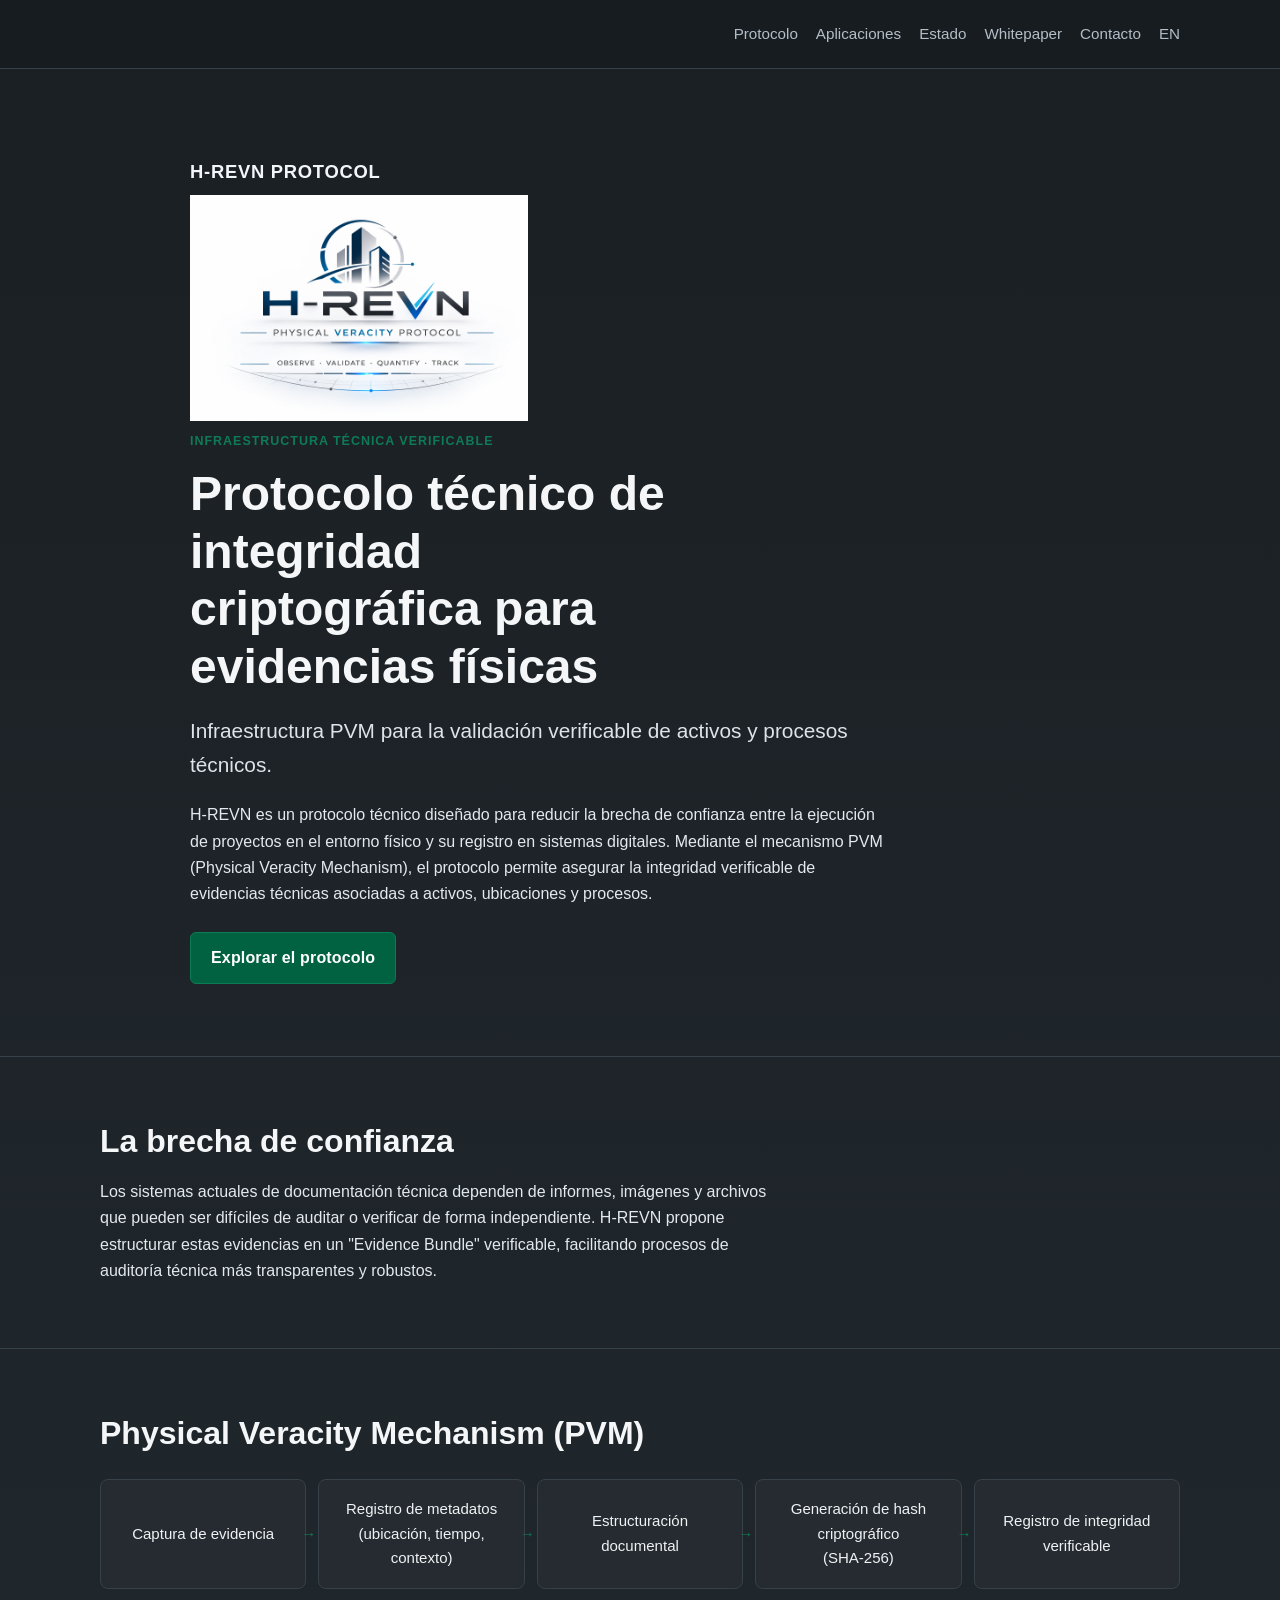
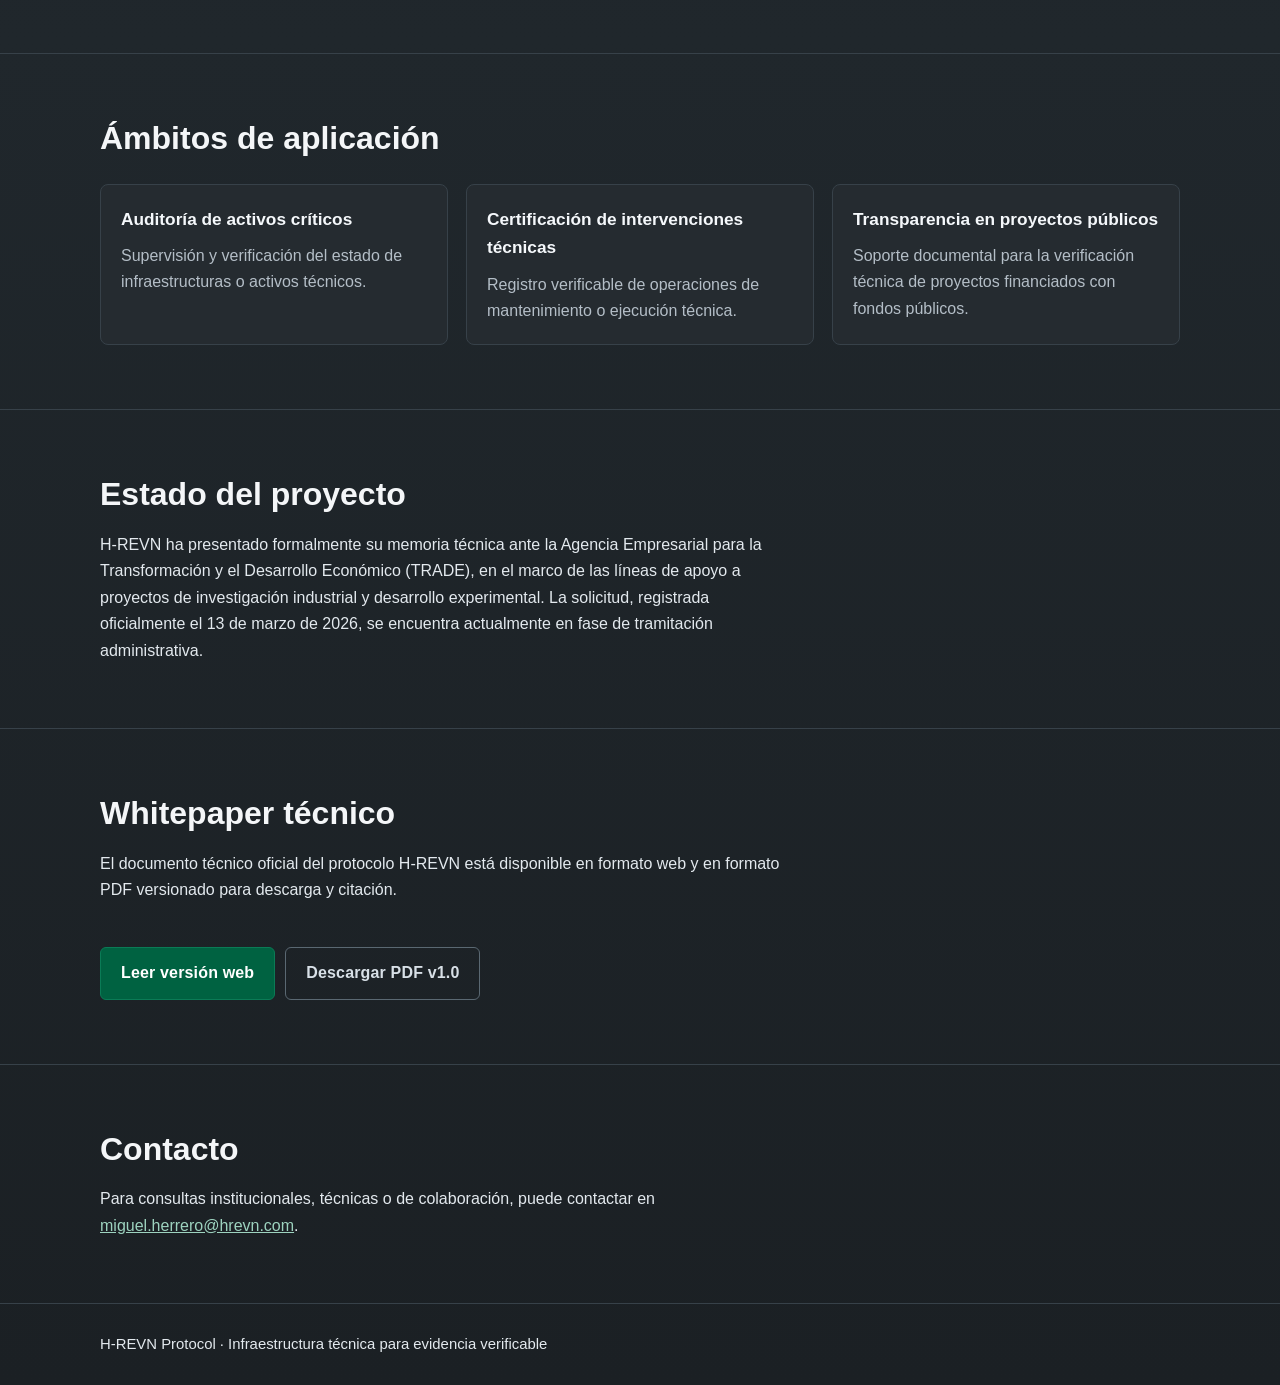
<file: index.html>
<!doctype html>
<html lang="es">
  <head>
    <meta charset="UTF-8" />
    <meta name="viewport" content="width=device-width, initial-scale=1.0" />
    <title>H-REVN Protocol | Integridad criptográfica para evidencias físicas</title>
    <meta
      name="description"
      content="H-REVN Protocol is a technical protocol for cryptographic integrity of physical evidence, focused on verifiable technical audits in public innovation programs."
    />
    <meta
      name="keywords"
      content="H-REVN, cryptographic integrity, physical evidence verification, technical audit, digital evidence protocol, PVM, Physical Veracity Mechanism"
    />
    <meta name="author" content="H-REVN Protocol" />
    <meta name="robots" content="index, follow" />
    <link rel="canonical" href="https://hrevn.com/" />
    <link rel="alternate" hreflang="es" href="https://hrevn.com/" />
    <link rel="alternate" hreflang="en" href="https://hrevn.com/en/" />
    <link rel="alternate" hreflang="x-default" href="https://hrevn.com/" />
    <link rel="icon" href="/assets/favicon.png?v=2" sizes="32x32" type="image/png" />
    <link rel="icon" href="/assets/favicon.png?v=2" sizes="192x192" type="image/png" />
    <link rel="apple-touch-icon" href="/assets/favicon.png?v=2" />

    <meta property="og:type" content="website" />
    <meta property="og:locale" content="es_ES" />
    <meta property="og:site_name" content="H-REVN Protocol" />
    <meta property="og:title" content="H-REVN Protocol | Integridad criptográfica para evidencias físicas" />
    <meta
      property="og:description"
      content="Technical protocol for cryptographic integrity of physical evidence using the Physical Veracity Mechanism (PVM)."
    />
    <meta property="og:url" content="https://hrevn.com/" />
    <meta property="og:image" content="https://hrevn.com/assets/og-image.png" />
    <meta property="og:image:width" content="1200" />
    <meta property="og:image:height" content="630" />

    <meta name="twitter:card" content="summary_large_image" />
    <meta name="twitter:title" content="H-REVN Protocol | Integridad criptográfica para evidencias físicas" />
    <meta
      name="twitter:description"
      content="Technical protocol for cryptographic integrity of physical evidence."
    />
    <meta name="twitter:image" content="https://hrevn.com/assets/og-image.png" />

    <script type="application/ld+json">
      {
        "@context": "https://schema.org",
        "@graph": [
          {
            "@id": "https://hrevn.com/#website",
            "@type": "WebSite",
            "name": "H-REVN Protocol",
            "url": "https://hrevn.com/",
            "description": "technical protocol for cryptographic integrity of physical evidence",
            "inLanguage": "es",
            "publisher": {
              "@id": "https://hrevn.com/#organization"
            }
          },
          {
            "@id": "https://hrevn.com/#webpage",
            "@type": "WebPage",
            "url": "https://hrevn.com/",
            "name": "H-REVN Protocol | Integridad criptográfica para evidencias físicas",
            "isPartOf": {
              "@id": "https://hrevn.com/#website"
            },
            "about": {
              "@id": "https://hrevn.com/#software"
            },
            "inLanguage": "es"
          },
          {
            "@id": "https://hrevn.com/#organization",
            "@type": "Organization",
            "name": "H-REVN Protocol",
            "url": "https://hrevn.com/",
            "description": "technical protocol for cryptographic integrity of physical evidence",
            "logo": "https://hrevn.com/assets/logo-hrevn.png",
            "email": "miguel.herrero@hrevn.com",
            "contactPoint": [
              {
                "@type": "ContactPoint",
                "contactType": "institutional inquiries",
                "email": "miguel.herrero@hrevn.com",
                "availableLanguage": ["es", "en"],
                "url": "https://hrevn.com/#contacto"
              }
            ],
            "sameAs": [
              "https://github.com/ai-human-andalusia"
            ]
          },
          {
            "@id": "https://hrevn.com/#software",
            "@type": "SoftwareApplication",
            "name": "H-REVN Protocol - PVM Reference Engine",
            "applicationCategory": "BusinessApplication",
            "operatingSystem": "Web",
            "description": "technical protocol for cryptographic integrity of physical evidence",
            "url": "https://hrevn.com/",
            "publisher": {
              "@id": "https://hrevn.com/#organization"
            }
          }
        ]
      }
    </script>

    <link rel="stylesheet" href="styles.css" />
  </head>
  <body>
    <header class="site-header">
      <div class="container header-inner">
        <nav aria-label="Principal">
          <a href="#protocolo">Protocolo</a>
          <a href="#aplicacion">Aplicaciones</a>
          <a href="#estado">Estado</a>
          <a href="whitepaper/">Whitepaper</a>
          <a href="#contacto">Contacto</a>
          <a href="en/" lang="en">EN</a>
        </nav>
      </div>
    </header>

    <main>
      <section class="hero" id="inicio">
        <div class="container hero-content">
          <p class="hero-brand-title">H-REVN Protocol</p>
          <img
            class="hero-logo"
            src="assets/logo-hrevn.png"
            alt="H-REVN Protocol"
            width="1536"
            height="1024"
          />
          <p class="eyebrow">Infraestructura técnica verificable</p>
          <h1>Protocolo técnico de integridad criptográfica para evidencias físicas</h1>
          <p class="subtitle">
            Infraestructura PVM para la validación verificable de activos y procesos técnicos.
          </p>
          <p>
            H-REVN es un protocolo técnico diseñado para reducir la brecha de confianza entre la
            ejecución de proyectos en el entorno físico y su registro en sistemas digitales.
            Mediante el mecanismo PVM (Physical Veracity Mechanism), el protocolo permite asegurar
            la integridad verificable de evidencias técnicas asociadas a activos, ubicaciones y
            procesos.
          </p>
          <a class="btn" href="#protocolo">Explorar el protocolo</a>
        </div>
      </section>

      <section class="section" id="brecha">
        <div class="container">
          <h2>La brecha de confianza</h2>
          <p>
            Los sistemas actuales de documentación técnica dependen de informes, imágenes y archivos
            que pueden ser difíciles de auditar o verificar de forma independiente. H-REVN propone
            estructurar estas evidencias en un "Evidence Bundle" verificable, facilitando procesos
            de auditoría técnica más transparentes y robustos.
          </p>
        </div>
      </section>

      <section class="section" id="protocolo">
        <div class="container">
          <h2>Physical Veracity Mechanism (PVM)</h2>
          <div class="flow" role="list" aria-label="Flujo técnico del protocolo PVM">
            <div class="flow-step" role="listitem">Captura de evidencia</div>
            <div class="flow-step" role="listitem">Registro de metadatos<br />(ubicación, tiempo, contexto)</div>
            <div class="flow-step" role="listitem">Estructuración documental</div>
            <div class="flow-step" role="listitem">Generación de hash criptográfico<br />(SHA-256)</div>
            <div class="flow-step" role="listitem">Registro de integridad verificable</div>
          </div>
        </div>
      </section>

      <section class="section" id="aplicacion">
        <div class="container">
          <h2>Ámbitos de aplicación</h2>
          <div class="cards">
            <article class="card">
              <h3>Auditoría de activos críticos</h3>
              <p>
                Supervisión y verificación del estado de infraestructuras o activos técnicos.
              </p>
            </article>
            <article class="card">
              <h3>Certificación de intervenciones técnicas</h3>
              <p>
                Registro verificable de operaciones de mantenimiento o ejecución técnica.
              </p>
            </article>
            <article class="card">
              <h3>Transparencia en proyectos públicos</h3>
              <p>
                Soporte documental para la verificación técnica de proyectos financiados con fondos
                públicos.
              </p>
            </article>
          </div>
        </div>
      </section>

      <section class="section" id="estado">
        <div class="container">
          <h2>Estado del proyecto</h2>
          <p>
            H-REVN ha presentado formalmente su memoria técnica ante la Agencia Empresarial para la
            Transformación y el Desarrollo Económico (TRADE), en el marco de las líneas de apoyo a
            proyectos de investigación industrial y desarrollo experimental. La solicitud, registrada
            oficialmente el 13 de marzo de 2026, se encuentra actualmente en fase de tramitación
            administrativa.
          </p>
        </div>
      </section>

      <section class="section" id="whitepaper">
        <div class="container">
          <h2>Whitepaper técnico</h2>
          <p>
            El documento técnico oficial del protocolo H-REVN está disponible en formato web y en
            formato PDF versionado para descarga y citación.
          </p>
          <p class="actions-row">
            <a class="btn" href="whitepaper/">Leer versión web</a>
            <a class="btn btn-secondary" href="whitepaper/HREVN_Protocol_White_Paper_v1.0.pdf" download
              >Descargar PDF v1.0</a
            >
          </p>
        </div>
      </section>

      <section class="section" id="contacto">
        <div class="container">
          <h2>Contacto</h2>
          <p>
            Para consultas institucionales, técnicas o de colaboración, puede contactar en
            <a href="mailto:miguel.herrero@hrevn.com">miguel.herrero@hrevn.com</a>.
          </p>
        </div>
      </section>
    </main>

    <footer class="site-footer">
      <div class="container">
        <p>H-REVN Protocol · Infraestructura técnica para evidencia verificable</p>
      </div>
    </footer>
  </body>
</html>
</file>
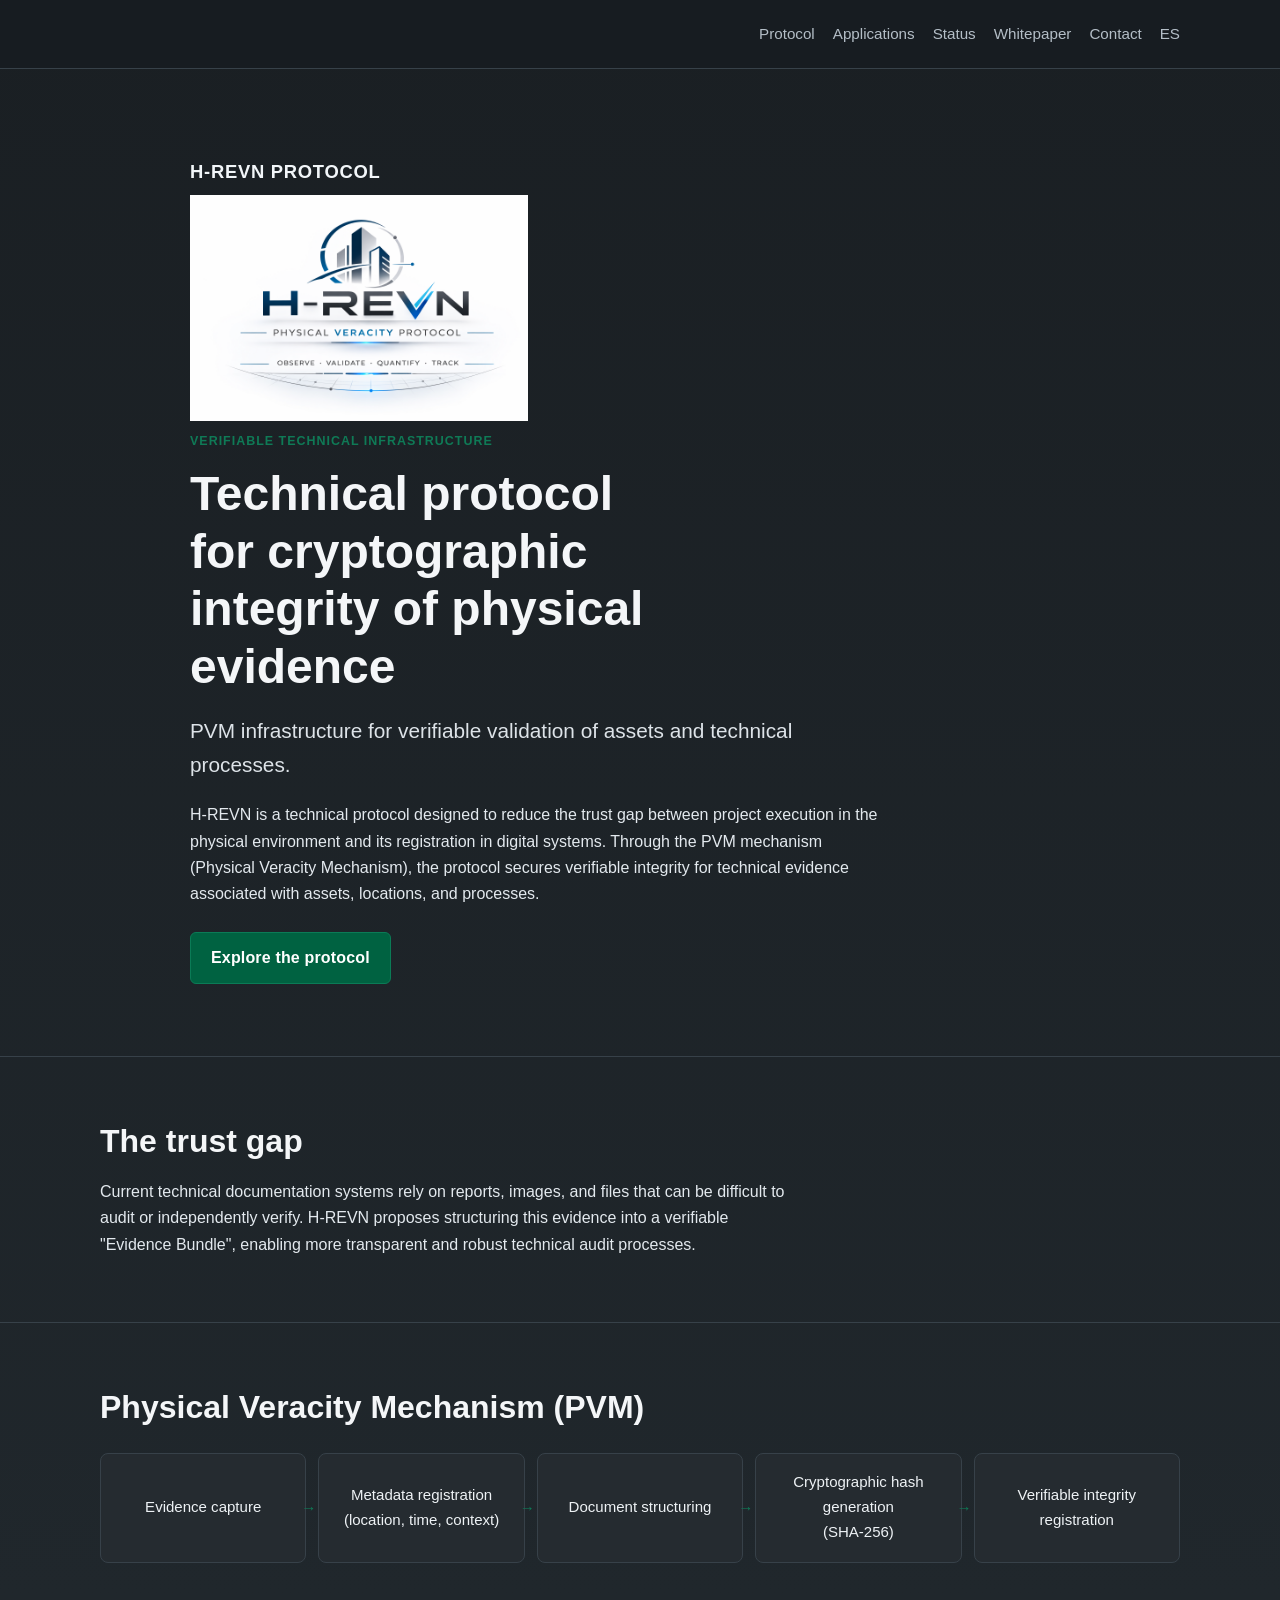
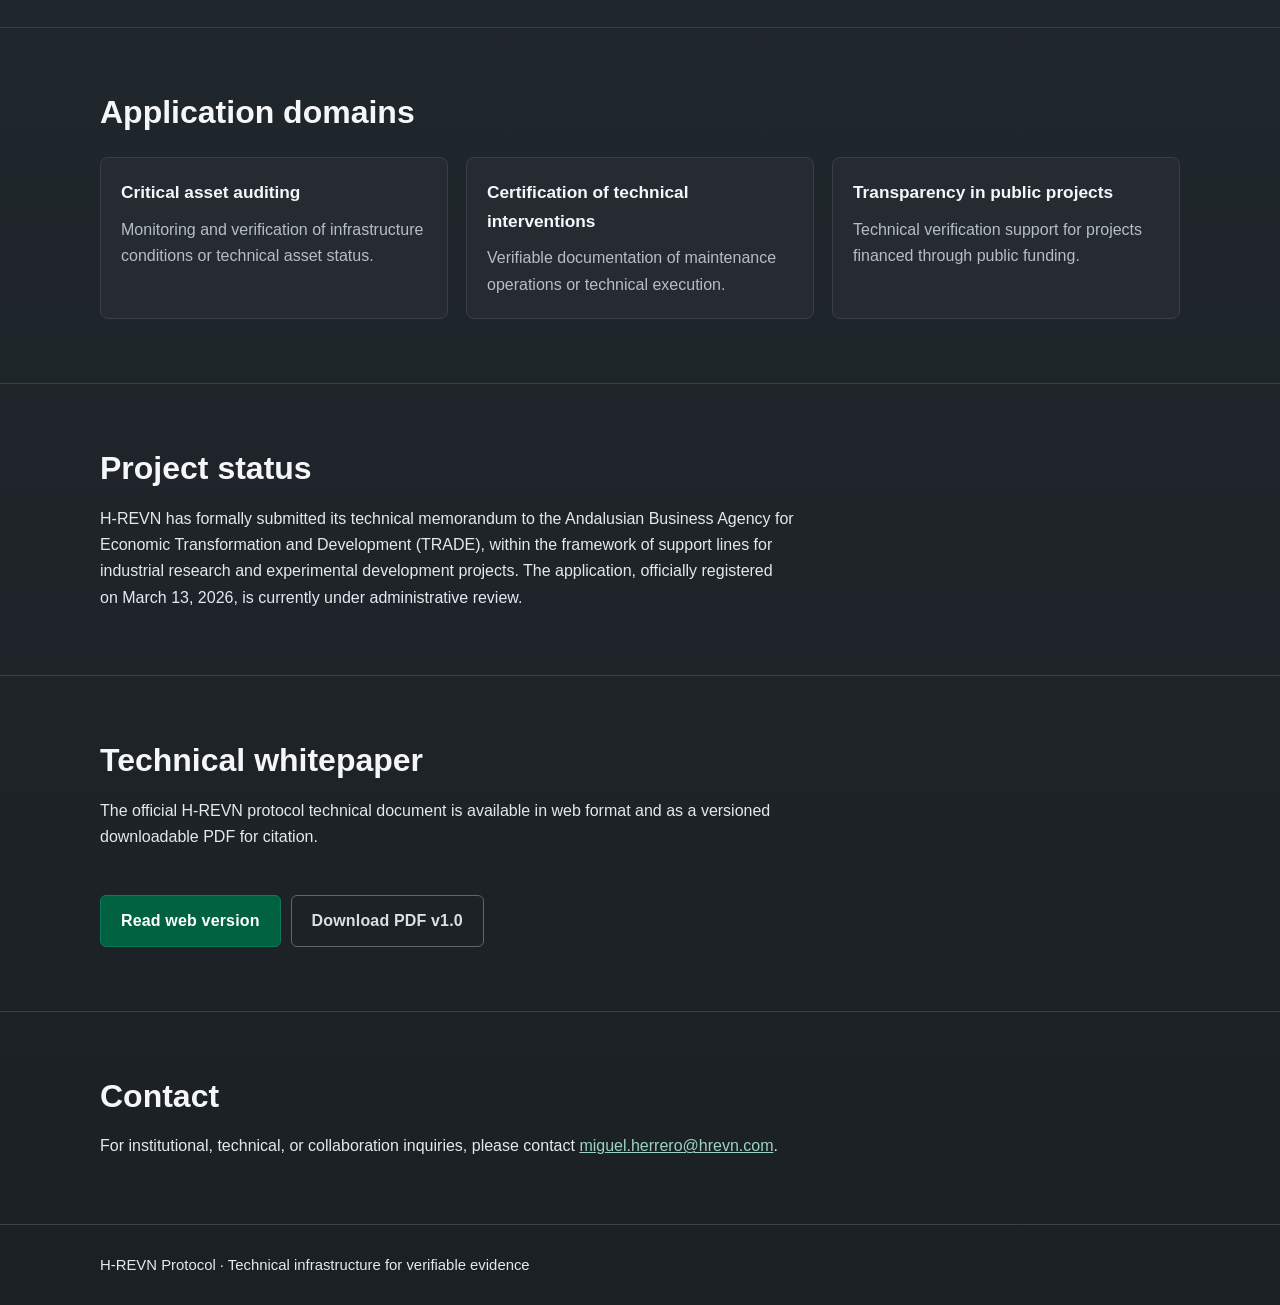
<file: en/index.html>
<!doctype html>
<html lang="en">
  <head>
    <meta charset="UTF-8" />
    <meta name="viewport" content="width=device-width, initial-scale=1.0" />
    <title>H-REVN Protocol | Cryptographic integrity for physical evidence</title>
    <meta
      name="description"
      content="H-REVN Protocol is a technical protocol for cryptographic integrity of physical evidence, focused on verifiable technical audits in public innovation programs."
    />
    <meta
      name="keywords"
      content="H-REVN, cryptographic integrity, physical evidence verification, technical audit, digital evidence protocol, PVM, Physical Veracity Mechanism"
    />
    <meta name="author" content="H-REVN Protocol" />
    <meta name="robots" content="index, follow" />
    <link rel="canonical" href="https://hrevn.com/en/" />
    <link rel="alternate" hreflang="es" href="https://hrevn.com/" />
    <link rel="alternate" hreflang="en" href="https://hrevn.com/en/" />
    <link rel="alternate" hreflang="x-default" href="https://hrevn.com/" />
    <link rel="icon" href="/assets/favicon.png?v=2" sizes="32x32" type="image/png" />
    <link rel="icon" href="/assets/favicon.png?v=2" sizes="192x192" type="image/png" />
    <link rel="apple-touch-icon" href="/assets/favicon.png?v=2" />

    <meta property="og:type" content="website" />
    <meta property="og:locale" content="en_US" />
    <meta property="og:site_name" content="H-REVN Protocol" />
    <meta property="og:title" content="H-REVN Protocol | Cryptographic integrity for physical evidence" />
    <meta
      property="og:description"
      content="Technical protocol for cryptographic integrity of physical evidence using the Physical Veracity Mechanism (PVM)."
    />
    <meta property="og:url" content="https://hrevn.com/en/" />
    <meta property="og:image" content="https://hrevn.com/assets/og-image.png" />
    <meta property="og:image:width" content="1200" />
    <meta property="og:image:height" content="630" />

    <meta name="twitter:card" content="summary_large_image" />
    <meta name="twitter:title" content="H-REVN Protocol | Cryptographic integrity for physical evidence" />
    <meta
      name="twitter:description"
      content="Technical protocol for cryptographic integrity of physical evidence."
    />
    <meta name="twitter:image" content="https://hrevn.com/assets/og-image.png" />

    <script type="application/ld+json">
      {
        "@context": "https://schema.org",
        "@graph": [
          {
            "@id": "https://hrevn.com/#website",
            "@type": "WebSite",
            "name": "H-REVN Protocol",
            "url": "https://hrevn.com/",
            "description": "technical protocol for cryptographic integrity of physical evidence",
            "inLanguage": "en",
            "publisher": {
              "@id": "https://hrevn.com/#organization"
            }
          },
          {
            "@id": "https://hrevn.com/en/#webpage",
            "@type": "WebPage",
            "url": "https://hrevn.com/en/",
            "name": "H-REVN Protocol | Cryptographic integrity for physical evidence",
            "isPartOf": {
              "@id": "https://hrevn.com/#website"
            },
            "about": {
              "@id": "https://hrevn.com/#software"
            },
            "inLanguage": "en"
          },
          {
            "@id": "https://hrevn.com/#organization",
            "@type": "Organization",
            "name": "H-REVN Protocol",
            "url": "https://hrevn.com/",
            "description": "technical protocol for cryptographic integrity of physical evidence",
            "logo": "https://hrevn.com/assets/logo-hrevn.png",
            "email": "miguel.herrero@hrevn.com",
            "contactPoint": [
              {
                "@type": "ContactPoint",
                "contactType": "institutional inquiries",
                "email": "miguel.herrero@hrevn.com",
                "availableLanguage": ["es", "en"],
                "url": "https://hrevn.com/en/#contact"
              }
            ],
            "sameAs": [
              "https://github.com/ai-human-andalusia"
            ]
          },
          {
            "@id": "https://hrevn.com/#software",
            "@type": "SoftwareApplication",
            "name": "H-REVN Protocol - PVM Reference Engine",
            "applicationCategory": "BusinessApplication",
            "operatingSystem": "Web",
            "description": "technical protocol for cryptographic integrity of physical evidence",
            "url": "https://hrevn.com/",
            "publisher": {
              "@id": "https://hrevn.com/#organization"
            }
          }
        ]
      }
    </script>

    <link rel="stylesheet" href="../styles.css" />
  </head>
  <body>
    <header class="site-header">
      <div class="container header-inner">
        <nav aria-label="Main">
          <a href="#protocol">Protocol</a>
          <a href="#applications">Applications</a>
          <a href="#status">Status</a>
          <a href="../whitepaper/">Whitepaper</a>
          <a href="#contact">Contact</a>
          <a href="../" lang="es">ES</a>
        </nav>
      </div>
    </header>

    <main>
      <section class="hero" id="start">
        <div class="container hero-content">
          <p class="hero-brand-title">H-REVN Protocol</p>
          <img
            class="hero-logo"
            src="../assets/logo-hrevn.png"
            alt="H-REVN Protocol"
            width="1536"
            height="1024"
          />
          <p class="eyebrow">Verifiable technical infrastructure</p>
          <h1>Technical protocol for cryptographic integrity of physical evidence</h1>
          <p class="subtitle">
            PVM infrastructure for verifiable validation of assets and technical processes.
          </p>
          <p>
            H-REVN is a technical protocol designed to reduce the trust gap between project
            execution in the physical environment and its registration in digital systems. Through
            the PVM mechanism (Physical Veracity Mechanism), the protocol secures verifiable
            integrity for technical evidence associated with assets, locations, and processes.
          </p>
          <a class="btn" href="#protocol">Explore the protocol</a>
        </div>
      </section>

      <section class="section" id="trust-gap">
        <div class="container">
          <h2>The trust gap</h2>
          <p>
            Current technical documentation systems rely on reports, images, and files that can be
            difficult to audit or independently verify. H-REVN proposes structuring this evidence
            into a verifiable "Evidence Bundle", enabling more transparent and robust technical
            audit processes.
          </p>
        </div>
      </section>

      <section class="section" id="protocol">
        <div class="container">
          <h2>Physical Veracity Mechanism (PVM)</h2>
          <div class="flow" role="list" aria-label="PVM protocol technical flow">
            <div class="flow-step" role="listitem">Evidence capture</div>
            <div class="flow-step" role="listitem">Metadata registration<br />(location, time, context)</div>
            <div class="flow-step" role="listitem">Document structuring</div>
            <div class="flow-step" role="listitem">Cryptographic hash generation<br />(SHA-256)</div>
            <div class="flow-step" role="listitem">Verifiable integrity registration</div>
          </div>
        </div>
      </section>

      <section class="section" id="applications">
        <div class="container">
          <h2>Application domains</h2>
          <div class="cards">
            <article class="card">
              <h3>Critical asset auditing</h3>
              <p>
                Monitoring and verification of infrastructure conditions or technical asset status.
              </p>
            </article>
            <article class="card">
              <h3>Certification of technical interventions</h3>
              <p>
                Verifiable documentation of maintenance operations or technical execution.
              </p>
            </article>
            <article class="card">
              <h3>Transparency in public projects</h3>
              <p>
                Technical verification support for projects financed through public funding.
              </p>
            </article>
          </div>
        </div>
      </section>

      <section class="section" id="status">
        <div class="container">
          <h2>Project status</h2>
          <p>
            H-REVN has formally submitted its technical memorandum to the Andalusian Business Agency
            for Economic Transformation and Development (TRADE), within the framework of support
            lines for industrial research and experimental development projects. The application,
            officially registered on March 13, 2026, is currently under administrative review.
          </p>
        </div>
      </section>
      <section class="section" id="whitepaper">
        <div class="container">
          <h2>Technical whitepaper</h2>
          <p>
            The official H-REVN protocol technical document is available in web format and as a
            versioned downloadable PDF for citation.
          </p>
          <p class="actions-row">
            <a class="btn" href="../whitepaper/">Read web version</a>
            <a
              class="btn btn-secondary"
              href="../whitepaper/HREVN_Protocol_White_Paper_v1.0.pdf"
              download
              >Download PDF v1.0</a
            >
          </p>
        </div>
      </section>
      <section class="section" id="contact">
        <div class="container">
          <h2>Contact</h2>
          <p>
            For institutional, technical, or collaboration inquiries, please contact
            <a href="mailto:miguel.herrero@hrevn.com">miguel.herrero@hrevn.com</a>.
          </p>
        </div>
      </section>
    </main>

    <footer class="site-footer">
      <div class="container">
        <p>H-REVN Protocol · Technical infrastructure for verifiable evidence</p>
      </div>
    </footer>
  </body>
</html>
</file>
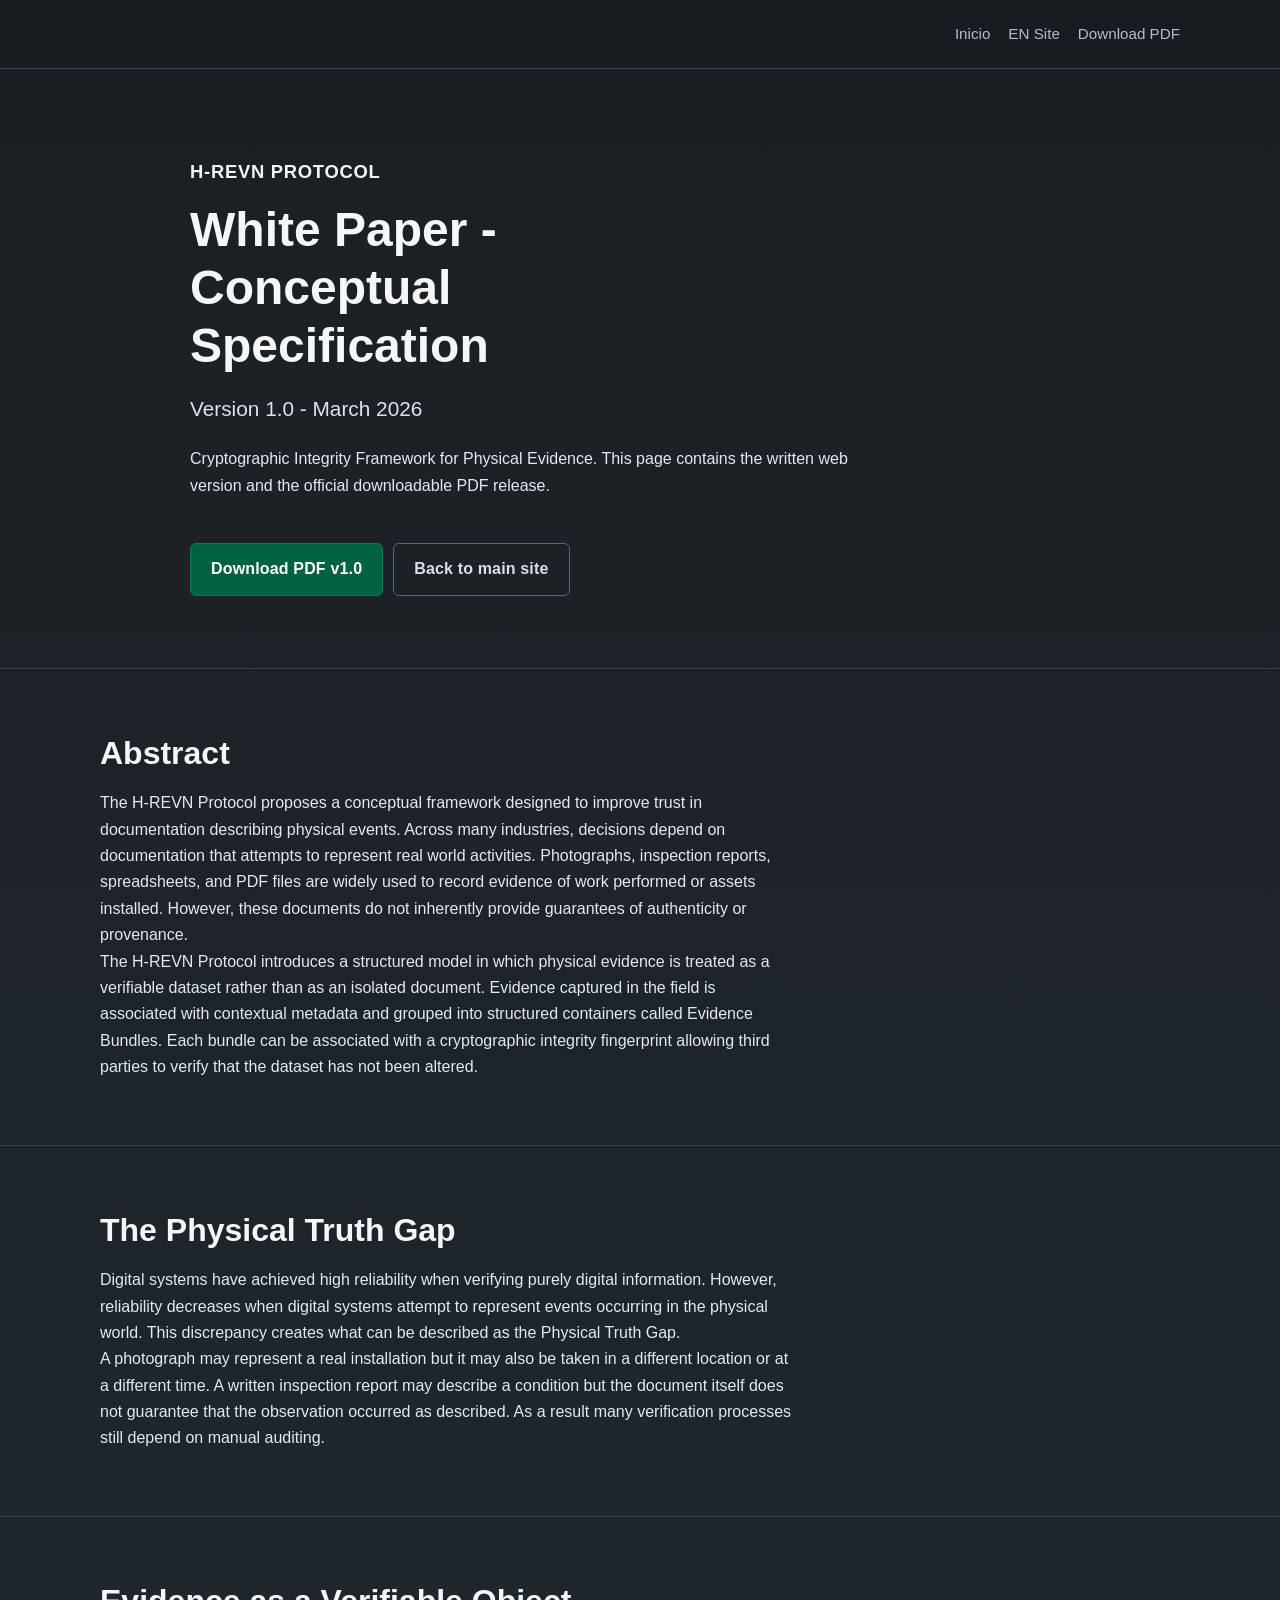
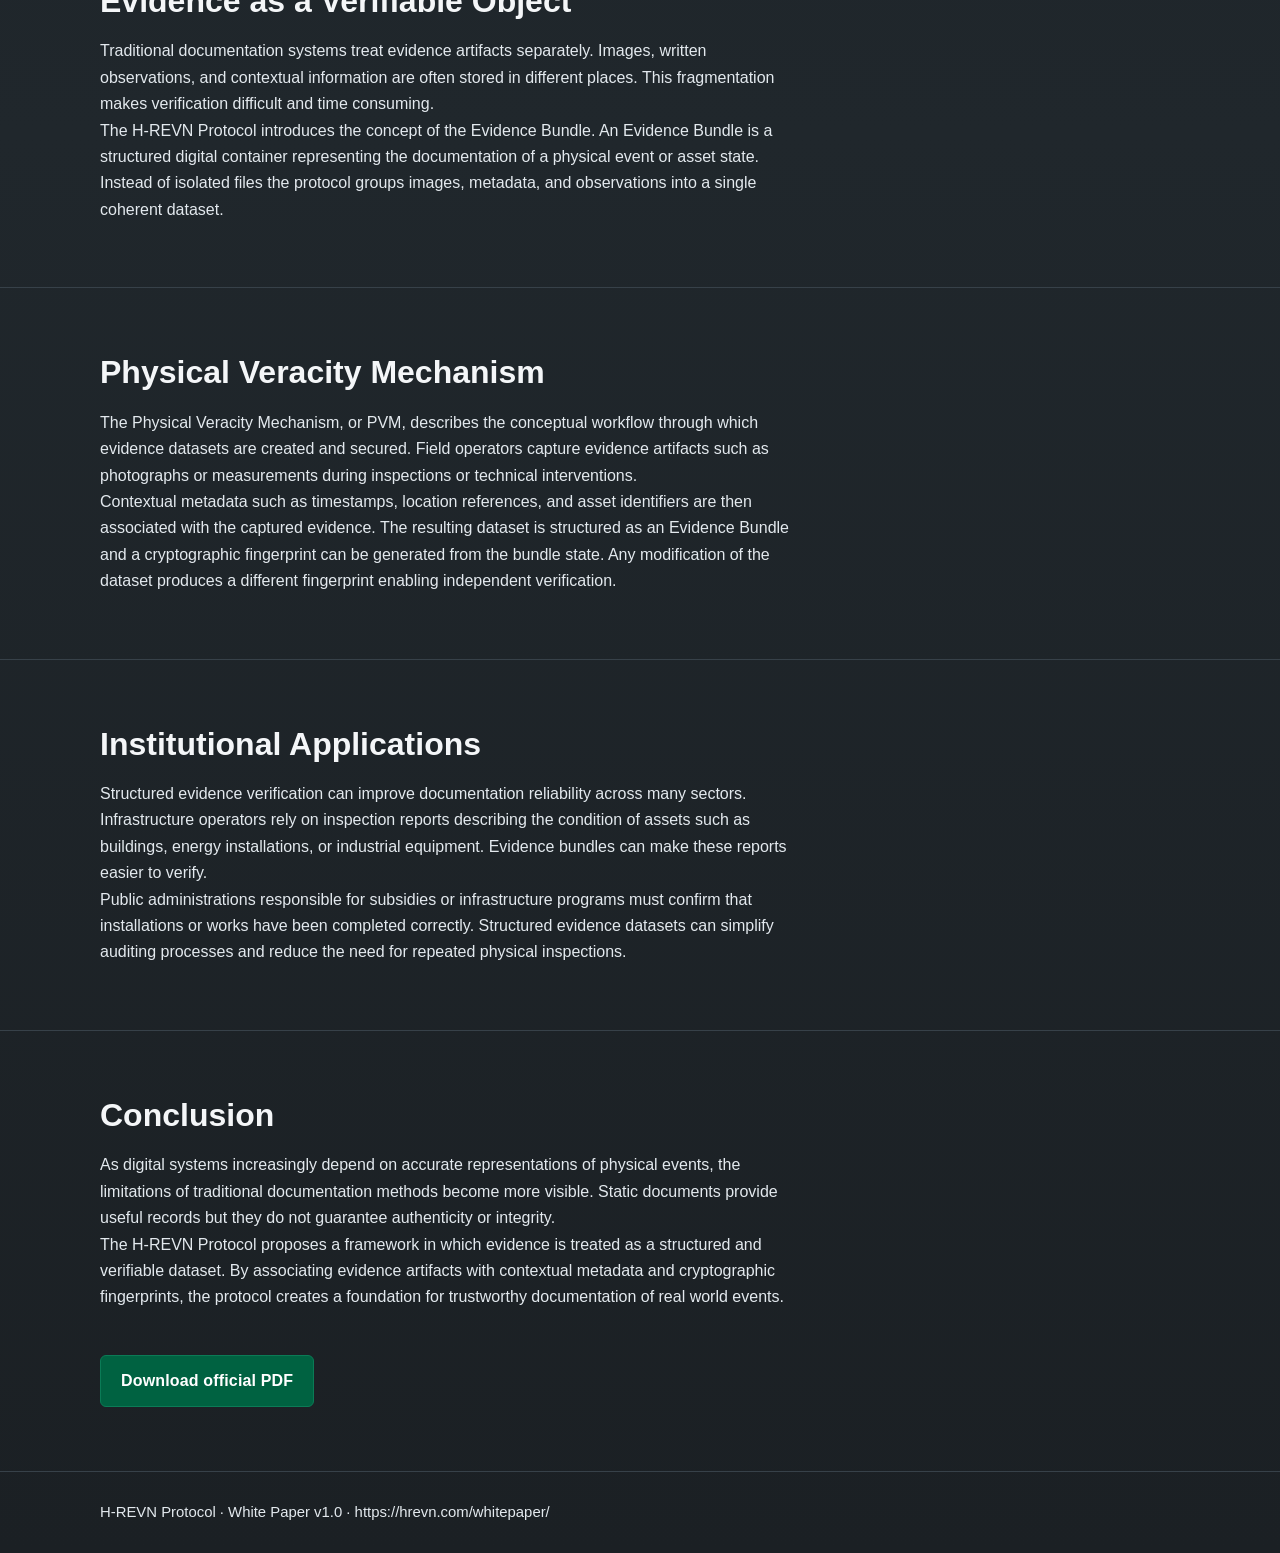
<file: whitepaper/index.html>
<!doctype html>
<html lang="en">
  <head>
    <meta charset="UTF-8" />
    <meta name="viewport" content="width=device-width, initial-scale=1.0" />
    <title>H-REVN Protocol White Paper v1.0</title>
    <meta
      name="description"
      content="H-REVN Protocol White Paper v1.0: conceptual specification for cryptographic integrity of physical evidence and the Physical Veracity Mechanism (PVM)."
    />
    <meta
      name="keywords"
      content="H-REVN whitepaper, physical veracity mechanism, evidence bundle, cryptographic integrity, technical audit"
    />
    <meta name="robots" content="index, follow" />
    <link rel="canonical" href="https://hrevn.com/whitepaper/" />
    <link rel="alternate" hreflang="en" href="https://hrevn.com/whitepaper/" />
    <link rel="alternate" hreflang="es" href="https://hrevn.com/" />
    <link rel="alternate" hreflang="x-default" href="https://hrevn.com/whitepaper/" />
    <link rel="icon" href="/assets/favicon.png?v=2" sizes="32x32" type="image/png" />
    <meta property="og:type" content="article" />
    <meta property="og:title" content="H-REVN Protocol White Paper v1.0" />
    <meta
      property="og:description"
      content="Conceptual specification for cryptographic integrity of physical evidence."
    />
    <meta property="og:url" content="https://hrevn.com/whitepaper/" />
    <meta property="og:image" content="https://hrevn.com/assets/og-image.png" />
    <meta name="twitter:card" content="summary_large_image" />
    <meta name="twitter:title" content="H-REVN Protocol White Paper v1.0" />
    <meta
      name="twitter:description"
      content="Conceptual specification for cryptographic integrity of physical evidence."
    />
    <meta name="twitter:image" content="https://hrevn.com/assets/og-image.png" />
    <script type="application/ld+json">
      {
        "@context": "https://schema.org",
        "@graph": [
          {
            "@id": "https://hrevn.com/#website",
            "@type": "WebSite",
            "name": "H-REVN Protocol",
            "url": "https://hrevn.com/"
          },
          {
            "@id": "https://hrevn.com/#organization",
            "@type": "Organization",
            "name": "H-REVN Protocol",
            "url": "https://hrevn.com/",
            "logo": "https://hrevn.com/assets/logo-hrevn.png",
            "email": "miguel.herrero@hrevn.com"
          },
          {
            "@id": "https://hrevn.com/whitepaper/#webpage",
            "@type": "WebPage",
            "url": "https://hrevn.com/whitepaper/",
            "name": "H-REVN Protocol White Paper v1.0",
            "inLanguage": "en",
            "isPartOf": {
              "@id": "https://hrevn.com/#website"
            }
          },
          {
            "@id": "https://hrevn.com/whitepaper/#article",
            "@type": "TechArticle",
            "headline": "H-REVN Protocol White Paper - Version 1.0",
            "datePublished": "2026-03-08",
            "dateModified": "2026-03-08",
            "version": "1.0",
            "inLanguage": "en",
            "author": {
              "@type": "Person",
              "name": "Miguel Herrero",
              "email": "miguel.herrero@hrevn.com"
            },
            "publisher": {
              "@id": "https://hrevn.com/#organization"
            },
            "mainEntityOfPage": {
              "@id": "https://hrevn.com/whitepaper/#webpage"
            },
            "url": "https://hrevn.com/whitepaper/",
            "about": [
              "cryptographic integrity",
              "physical evidence verification",
              "technical audit"
            ]
          }
        ]
      }
    </script>
    <link rel="stylesheet" href="../styles.css" />
  </head>
  <body>
    <header class="site-header">
      <div class="container header-inner">
        <nav aria-label="Main">
          <a href="../">Inicio</a>
          <a href="../en/" lang="en">EN Site</a>
          <a href="HREVN_Protocol_White_Paper_v1.0.pdf" download>Download PDF</a>
        </nav>
      </div>
    </header>

    <main>
      <section class="hero" id="whitepaper-top">
        <div class="container hero-content">
          <p class="hero-brand-title">H-REVN Protocol</p>
          <h1>White Paper - Conceptual Specification</h1>
          <p class="subtitle">Version 1.0 - March 2026</p>
          <p>
            Cryptographic Integrity Framework for Physical Evidence.
            This page contains the written web version and the official downloadable PDF release.
          </p>
          <p class="actions-row">
            <a class="btn" href="HREVN_Protocol_White_Paper_v1.0.pdf" download>Download PDF v1.0</a>
            <a class="btn btn-secondary" href="../">Back to main site</a>
          </p>
        </div>
      </section>

      <section class="section" id="abstract">
        <div class="container">
          <h2>Abstract</h2>
          <p>
            The H-REVN Protocol proposes a conceptual framework designed to improve trust in
            documentation describing physical events. Across many industries, decisions depend on
            documentation that attempts to represent real world activities. Photographs, inspection
            reports, spreadsheets, and PDF files are widely used to record evidence of work
            performed or assets installed. However, these documents do not inherently provide
            guarantees of authenticity or provenance.
          </p>
          <p>
            The H-REVN Protocol introduces a structured model in which physical evidence is treated
            as a verifiable dataset rather than as an isolated document. Evidence captured in the
            field is associated with contextual metadata and grouped into structured containers
            called Evidence Bundles. Each bundle can be associated with a cryptographic integrity
            fingerprint allowing third parties to verify that the dataset has not been altered.
          </p>
        </div>
      </section>

      <section class="section" id="physical-truth-gap">
        <div class="container">
          <h2>The Physical Truth Gap</h2>
          <p>
            Digital systems have achieved high reliability when verifying purely digital information.
            However, reliability decreases when digital systems attempt to represent events occurring
            in the physical world. This discrepancy creates what can be described as the Physical
            Truth Gap.
          </p>
          <p>
            A photograph may represent a real installation but it may also be taken in a different
            location or at a different time. A written inspection report may describe a condition but
            the document itself does not guarantee that the observation occurred as described. As a
            result many verification processes still depend on manual auditing.
          </p>
        </div>
      </section>

      <section class="section" id="evidence-bundle">
        <div class="container">
          <h2>Evidence as a Verifiable Object</h2>
          <p>
            Traditional documentation systems treat evidence artifacts separately. Images, written
            observations, and contextual information are often stored in different places. This
            fragmentation makes verification difficult and time consuming.
          </p>
          <p>
            The H-REVN Protocol introduces the concept of the Evidence Bundle. An Evidence Bundle
            is a structured digital container representing the documentation of a physical event or
            asset state. Instead of isolated files the protocol groups images, metadata, and
            observations into a single coherent dataset.
          </p>
        </div>
      </section>

      <section class="section" id="pvm">
        <div class="container">
          <h2>Physical Veracity Mechanism</h2>
          <p>
            The Physical Veracity Mechanism, or PVM, describes the conceptual workflow through which
            evidence datasets are created and secured. Field operators capture evidence artifacts
            such as photographs or measurements during inspections or technical interventions.
          </p>
          <p>
            Contextual metadata such as timestamps, location references, and asset identifiers are
            then associated with the captured evidence. The resulting dataset is structured as an
            Evidence Bundle and a cryptographic fingerprint can be generated from the bundle state.
            Any modification of the dataset produces a different fingerprint enabling independent
            verification.
          </p>
        </div>
      </section>

      <section class="section" id="applications">
        <div class="container">
          <h2>Institutional Applications</h2>
          <p>
            Structured evidence verification can improve documentation reliability across many
            sectors. Infrastructure operators rely on inspection reports describing the condition of
            assets such as buildings, energy installations, or industrial equipment. Evidence bundles
            can make these reports easier to verify.
          </p>
          <p>
            Public administrations responsible for subsidies or infrastructure programs must confirm
            that installations or works have been completed correctly. Structured evidence datasets
            can simplify auditing processes and reduce the need for repeated physical inspections.
          </p>
        </div>
      </section>

      <section class="section" id="conclusion">
        <div class="container">
          <h2>Conclusion</h2>
          <p>
            As digital systems increasingly depend on accurate representations of physical events,
            the limitations of traditional documentation methods become more visible. Static
            documents provide useful records but they do not guarantee authenticity or integrity.
          </p>
          <p>
            The H-REVN Protocol proposes a framework in which evidence is treated as a structured
            and verifiable dataset. By associating evidence artifacts with contextual metadata and
            cryptographic fingerprints, the protocol creates a foundation for trustworthy
            documentation of real world events.
          </p>
          <p class="actions-row">
            <a class="btn" href="HREVN_Protocol_White_Paper_v1.0.pdf" download>Download official PDF</a>
          </p>
        </div>
      </section>
    </main>

    <footer class="site-footer">
      <div class="container">
        <p>H-REVN Protocol · White Paper v1.0 · https://hrevn.com/whitepaper/</p>
      </div>
    </footer>
  </body>
</html>
</file>
<file: styles.css>
:root {
  --bg: #1f2428;
  --bg-elev: #252b30;
  --text: #f4f6f8;
  --muted: #b4bec7;
  --accent: #006241;
  --accent-soft: #0f7a56;
  --border: #374149;
  --max-width: 1080px;
}

* {
  box-sizing: border-box;
}

html {
  scroll-behavior: smooth;
}

body {
  margin: 0;
  font-family: Inter, Roboto, "Segoe UI", Arial, sans-serif;
  background: linear-gradient(180deg, #1a1f23 0%, #20272c 55%, #1b2024 100%);
  color: var(--text);
  line-height: 1.65;
}

.container {
  width: min(var(--max-width), 92%);
  margin: 0 auto;
}

.site-header {
  position: sticky;
  top: 0;
  z-index: 20;
  backdrop-filter: blur(8px);
  background: rgba(24, 29, 33, 0.82);
  border-bottom: 1px solid var(--border);
}

.header-inner {
  min-height: 68px;
  display: flex;
  align-items: center;
  justify-content: flex-end;
  gap: 24px;
}

.brand {
  margin: 0;
  font-weight: 600;
  letter-spacing: 0.02em;
  color: var(--text);
  text-decoration: none;
  white-space: nowrap;
}

nav {
  display: flex;
  gap: 18px;
}

nav a {
  color: var(--muted);
  text-decoration: none;
  font-size: 0.95rem;
}

nav a:hover,
nav a:focus-visible {
  color: var(--text);
}

.hero {
  padding: 88px 0 72px;
}

.hero-content {
  max-width: 900px;
}

.hero-brand-title {
  margin: 0 0 8px;
  color: #f2f6f9;
  font-weight: 600;
  letter-spacing: 0.04em;
  text-transform: uppercase;
  font-size: clamp(0.95rem, 2vw, 1.15rem);
}

.hero-logo {
  display: block;
  width: min(338px, 65%);
  height: auto;
  margin: 0 0 10px;
}

.eyebrow {
  margin: 0;
  color: var(--accent-soft);
  font-weight: 600;
  text-transform: uppercase;
  letter-spacing: 0.08em;
  font-size: 0.78rem;
}

h1 {
  margin: 14px 0 18px;
  font-size: clamp(1.9rem, 4vw, 3rem);
  line-height: 1.2;
  max-width: 18ch;
}

.subtitle {
  margin: 0 0 20px;
  font-size: clamp(1.05rem, 2.5vw, 1.3rem);
  color: #dde3e8;
  max-width: 58ch;
}

.btn {
  display: inline-block;
  margin-top: 24px;
  background: var(--accent);
  color: #ffffff;
  text-decoration: none;
  padding: 12px 20px;
  border-radius: 6px;
  font-weight: 600;
  letter-spacing: 0.01em;
  border: 1px solid #0b7b56;
}

.btn:hover,
.btn:focus-visible {
  background: #05734e;
}

.btn-secondary {
  background: transparent;
  border-color: #5a6872;
  color: #d8e0e7;
}

.btn-secondary:hover,
.btn-secondary:focus-visible {
  background: #2f373d;
}

.actions-row {
  margin-top: 20px;
  display: flex;
  gap: 10px;
  flex-wrap: wrap;
}

.section {
  padding: 64px 0;
  border-top: 1px solid var(--border);
}

h2 {
  margin: 0 0 16px;
  font-size: clamp(1.4rem, 2.8vw, 2rem);
  line-height: 1.3;
}

p {
  margin: 0;
  max-width: 78ch;
  color: #e3e9ee;
}

.flow {
  display: grid;
  grid-template-columns: repeat(5, 1fr);
  gap: 12px;
  margin-top: 24px;
}

.flow-step {
  position: relative;
  background: var(--bg-elev);
  border: 1px solid var(--border);
  border-radius: 8px;
  padding: 16px 14px;
  min-height: 110px;
  display: flex;
  align-items: center;
  justify-content: center;
  text-align: center;
  color: #eef2f5;
  font-size: 0.94rem;
}

.flow-step:not(:last-child)::after {
  content: "\2192";
  position: absolute;
  right: -11px;
  top: 50%;
  transform: translateY(-50%);
  color: var(--accent-soft);
  font-weight: 700;
}

.cards {
  display: grid;
  grid-template-columns: repeat(3, minmax(0, 1fr));
  gap: 18px;
  margin-top: 24px;
}

.card {
  margin: 0;
  padding: 20px;
  background: var(--bg-elev);
  border: 1px solid var(--border);
  border-radius: 8px;
}

.card h3 {
  margin: 0 0 10px;
  font-size: 1.08rem;
  color: #f5f8fb;
}

.card p {
  color: var(--muted);
}

.site-footer {
  border-top: 1px solid var(--border);
  padding: 28px 0;
  color: #97a4b0;
  font-size: 0.93rem;
}

@media (max-width: 980px) {
  .flow {
    grid-template-columns: 1fr;
  }

  .flow-step {
    min-height: 76px;
    justify-content: flex-start;
    text-align: left;
    padding-right: 44px;
  }

  .flow-step:not(:last-child)::after {
    content: "\2193";
    right: 16px;
    top: auto;
    bottom: -18px;
    transform: none;
  }

  .cards {
    grid-template-columns: 1fr;
  }
}

@media (max-width: 640px) {
  .header-inner {
    min-height: 56px;
    gap: 14px;
    justify-content: flex-end;
    padding: 10px 0;
  }

  nav {
    gap: 12px;
    flex-wrap: wrap;
    justify-content: center;
  }

  .hero-logo {
    width: min(276px, 73%);
  }

  .hero {
    padding-top: 68px;
  }

}


p a {
  color: #9dd3bf;
}

p a:hover,
p a:focus-visible {
  color: #c6eadc;
}
</file>
